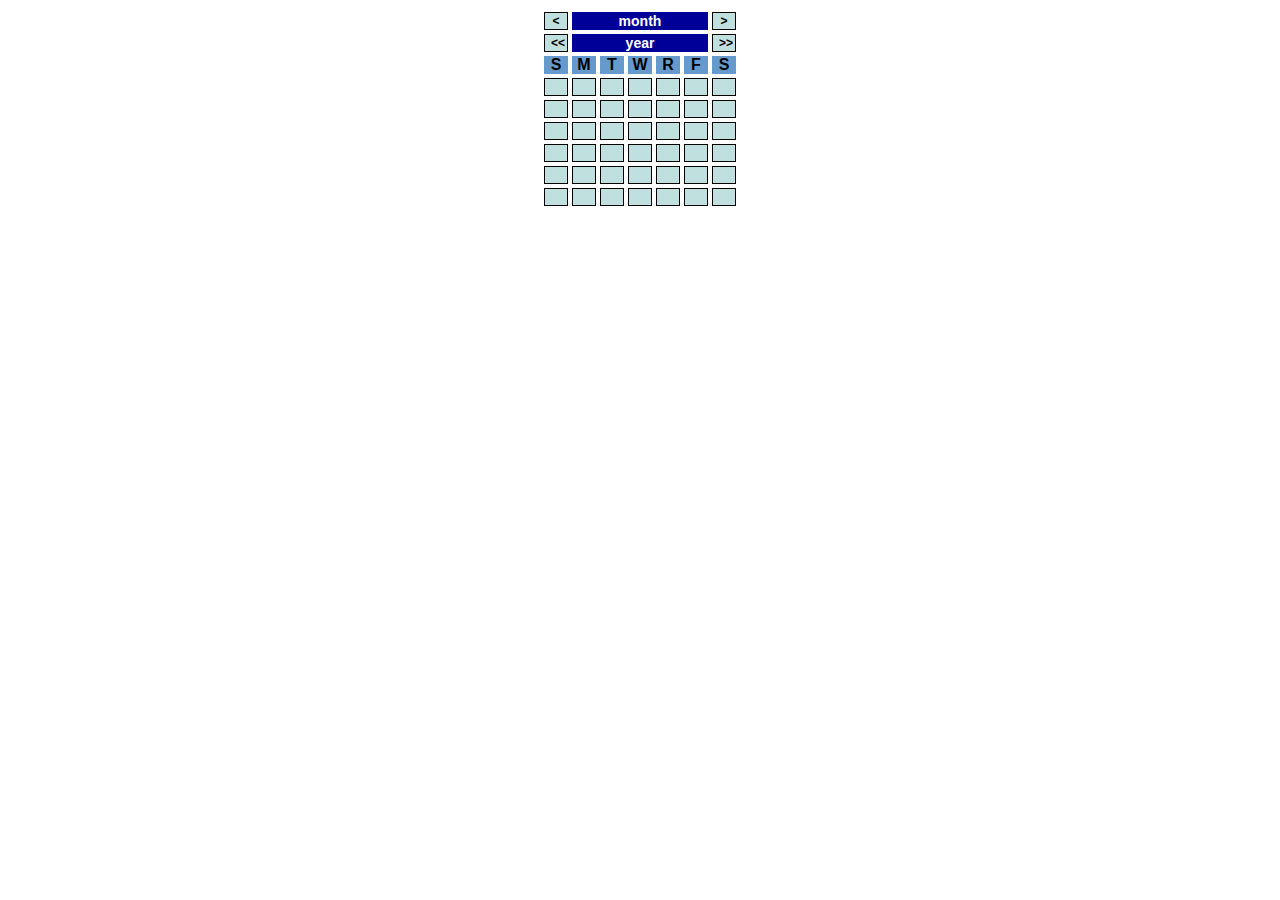
<file: medinfo/web/resource/calendarPopup.htm>
<HTML>
<HEAD>
<TITLE>Calendar</TITLE>

<!-- HOW TO USE THIS POPUP

The page which wishes to spawn this popup should have a form with a
text input field to hold the string representation of the date selection
to be bound. It should also have a link which onClick will call window.open
to spawn the popup. The call should look like...

window.open
(
    'calendarPopup.htm?dateForm=NAME_OF_FORM&dateField=NAME_OF_TEXT_FIELD',
    'calendarPopup',
    'resizable=yes,width=250,height=280'
)

where NAME_OF_FORM and NAME_OF_TEXT_FIELD are replaced by the matching names
of the form and text field to bind the date selection to


EXAMPLE:

    <FORM NAME="calendarForm">
        <INPUT TYPE=TEXT NAME="testDate" SIZE=12>
        <A HREF="Select Date" onClick="window.open('calendarPopup.htm?dateForm=calendarForm&dateField=testDate','calendarPopup','resizable=yes,width=250,height=280'); return false;"><IMG SRC="calendar.gif" ALIGN=MIDDLE STYLE="width: 25; height: 25; border: 0"></A>
    </FORM>

Once the popup is spawned, the month and year back and forth buttons allow
navigation through the timeline. Clicking on one of the actual date
cells will select that date, closing the popup, and filling in the bound
dateField with the string representation of the date.
-->

<STYLE>
/* Style for look and feel of popup, change as needed, particularly the colors */
BODY
{
   background-color: white;
    font-family:    Arial, Verdana, Helvetica, sans-serif;
}

P, TH, TD
{
    font-family:    Arial, Verdana, Helvetica, sans-serif;
}

INPUT
{
    font-family:    Arial, Verdana, Helvetica, sans-serif;
    font-size:      12px;
    color:          black;
    border:         solid black 1px;
}

INPUT.dateButton
{
    background-color:   #c0e0e0;
    font-weight:    bold;
    width:          24;
}

INPUT.selectedDateButton
{
    background-color:   #6699cc;
    font-weight:    bold;
    width:          24;
}

INPUT.label
{
    font-size:          14px;
    font-weight:        bold;
    text-align:         center;
    border:             0px;
    color:              white;
    background-color:   transparent;
}

.dateTitle
{
    background-color:   #000099;
}

.dateHeader
{
    background-color:   #6699cc;
    color:              #000000;
    font-weight:        bold;
    text-align:         center;
}

.dateCell
{
    text-align:     center;
}

</STYLE>

<!-- Helper JavaScript files for getting request parameters and Date utilities -->
<SCRIPT SRC="requestParam.js"></SCRIPT>
<SCRIPT SRC="dateHelper.js"></SCRIPT>

<SCRIPT>
// Constants specifying the date button colors
var DEFAULT_COLOR   = '#c0e0e0';
var SELECTED_COLOR  = '#6699cc';

// Resets the calendar grid in theForm so that it represents the
//  month that is selected by the baseDate
function resetGrid( baseDate, theForm )
{
    // loadDate becomes the first day of the month
    var loadDate = new Date( baseDate.getTime() );
    loadDate.setDate( 1 );

    // Which day of the week is the first day?
    var firstDayOffset  = loadDate.getDay();
    var daysPerMonth    = loadDate.daysPerMonth();

    theForm.monthLabel.value  = Date.months[ loadDate.getMonth() ];

    theForm.yearLabel.value = loadDate.getFullYear();

    for( var i=0; i < Date.WEEKS_PER_MONTH; i++ )
    {
        for( var j=0; j < Date.DAYS_PER_WEEK; j++ )
        {
            var dateIdx     = i*Date.DAYS_PER_WEEK + j;
            var dateButton  = theForm.elements['b'+dateIdx ];

            // Reset any modifications coloring
            dateButton.style.backgroundColor = DEFAULT_COLOR;
            dateButton.disabled = false;

            if ( dateIdx < firstDayOffset || dateIdx >= firstDayOffset+daysPerMonth )
            {   // Clear labels for any days outside of the current month
                dateButton.value = '';
                dateButton.disabled = true;
            }
            else
            {
               // Highlight current selected date
               if    (  loadDate.getFullYear()  == originalDate.getFullYear() &&
                     loadDate.getMonth()     == originalDate.getMonth() &&
                     loadDate.getDate()      == originalDate.getDate()
                  )
               {
                  dateButton.style.backgroundColor = SELECTED_COLOR;
                  dateButton.focus();
               }
               dateButton.value = loadDate.getDate();
               loadDate.setDate( loadDate.getDate()+1 );

               // Disable buttons that don't fit criteria
               if ( !isAcceptable( loadDate ) )
               {
                    dateButton.disabled = true;
               }
            }
        }
    }
}

/**
 * Determines whether the given date is acceptable for selection.
 * This should be overwritten on a case-by-case basis.
 * To accept all dates, just return true.
 */
function isAcceptable( testDate )
{
    // return testDate.getDay() == 2;  // Only accept Mondays
    return true;
}

// Called when one of the calendar date buttons was selected
//  Assign the string value of this date selected to the
//  text field (dateField) that was bound to this popup.
function selectDate( baseDate, dateButton, theForm )
{
    if ( dateButton.value.length > 0 )
    {
        baseDate.setDate( parseInt( dateButton.value ) );

        dateField.value = baseDate.format();

        window.close();

        return true;
    }
    else
    {
        return false;
    }
}

// Initialize
// dateField is the text input field in the calling page which spawned this
//  popup, which will contain the string representation of the date selected
var dateField = null;

// To find the dateField, calling page specifies through the URL query string
//  the name of the form the dateField is in, and the name of the field itself
// Should also specify the index if this is a list of dateFields
if ( getReqParam('dateForm') != null )
    dateField = window.opener.document.forms[ getReqParam('dateForm') ].elements[ getReqParam('dateField') ];
else
    dateField = window.opener.document.forms[0].elements[ getReqParam('dateField') ];
if ( dateField.length )
{
    dateField = dateField[ getReqParam('fieldIndex') ];
}

// Initial date from the current value of the dateField.
// Initialize to 1st day of month, otherwise get odd behavior
//  when changing months. Consider if current selected date is
//  March 31 and then user increments month, it will end up
//  with value of May 1, since there's no April 31.
var originalDate = Date.valueOf( dateField.value );
var selectedDate = Date.valueOf( dateField.value );
selectedDate.setDate( 1 );

</SCRIPT>

</HEAD>

<BODY BGCOLOR=#808080 TEXT=#000000 onLoad="resetGrid( selectedDate, document.calendarForm );">

<FORM NAME="calendarForm">

<DIV ALIGN=CENTER>

<TABLE BORDER=0 CELLSPACING=4 CELLPADDING=0>
    <TR>
        <TH><INPUT TYPE=BUTTON CLASS="dateButton" NAME="prevMonth" VALUE="&lt;" onClick="selectedDate.setMonth( selectedDate.getMonth()-1 ); resetGrid( selectedDate, this.form );"></TH>
        <TH COLSPAN=5 CLASS="dateTitle"><INPUT TYPE=TEXT CLASS="label" NAME="monthLabel" readonly VALUE="month" SIZE=10></TH>
        <TH><INPUT TYPE=BUTTON CLASS="dateButton" NAME="nextMonth" VALUE="&gt;" onClick="selectedDate.setMonth( selectedDate.getMonth()+1 ); resetGrid( selectedDate, this.form );"></TH>
    <TR CLASS="caption">
        <TH><INPUT TYPE=BUTTON CLASS="dateButton" NAME="prevYear" VALUE="&lt;&lt;" onClick="selectedDate.setMonth( selectedDate.getMonth()-Date.MONTHS_PER_YEAR ); resetGrid( selectedDate, this.form );"></TH>
        <TH COLSPAN=5 CLASS="dateTitle"><INPUT TYPE=TEXT CLASS="label" NAME="yearLabel" readonly VALUE="year"  SIZE=10></TH>
        <TH><INPUT TYPE=BUTTON CLASS="dateButton" NAME="nextYear" VALUE="&gt;&gt;" onClick="selectedDate.setMonth( selectedDate.getMonth()+Date.MONTHS_PER_YEAR ); resetGrid( selectedDate, this.form );"></TH>
    <TR CLASS="dateHeader">
        <TH>S</TH>
        <TH>M</TH>
        <TH>T</TH>
        <TH>W</TH>
        <TH>R</TH>
        <TH>F</TH>
        <TH>S</TH>

    <SCRIPT>
    for( var i=0; i < Date.WEEKS_PER_MONTH; i++ )
    {
        document.writeln('<TR CLASS="dateCell">');

        for( var j=0; j < Date.DAYS_PER_WEEK; j++ )
        {
            document.writeln('    <TD><INPUT TYPE=BUTTON CLASS="dateButton" NAME="b'+( i*Date.DAYS_PER_WEEK + j )+'" VALUE="" onClick="return selectDate( selectedDate, this, this.form );"></TD>');
        }
    }
    </SCRIPT>
</TABLE>

</DIV>

</FORM>

</BODY></HTML>
</file>
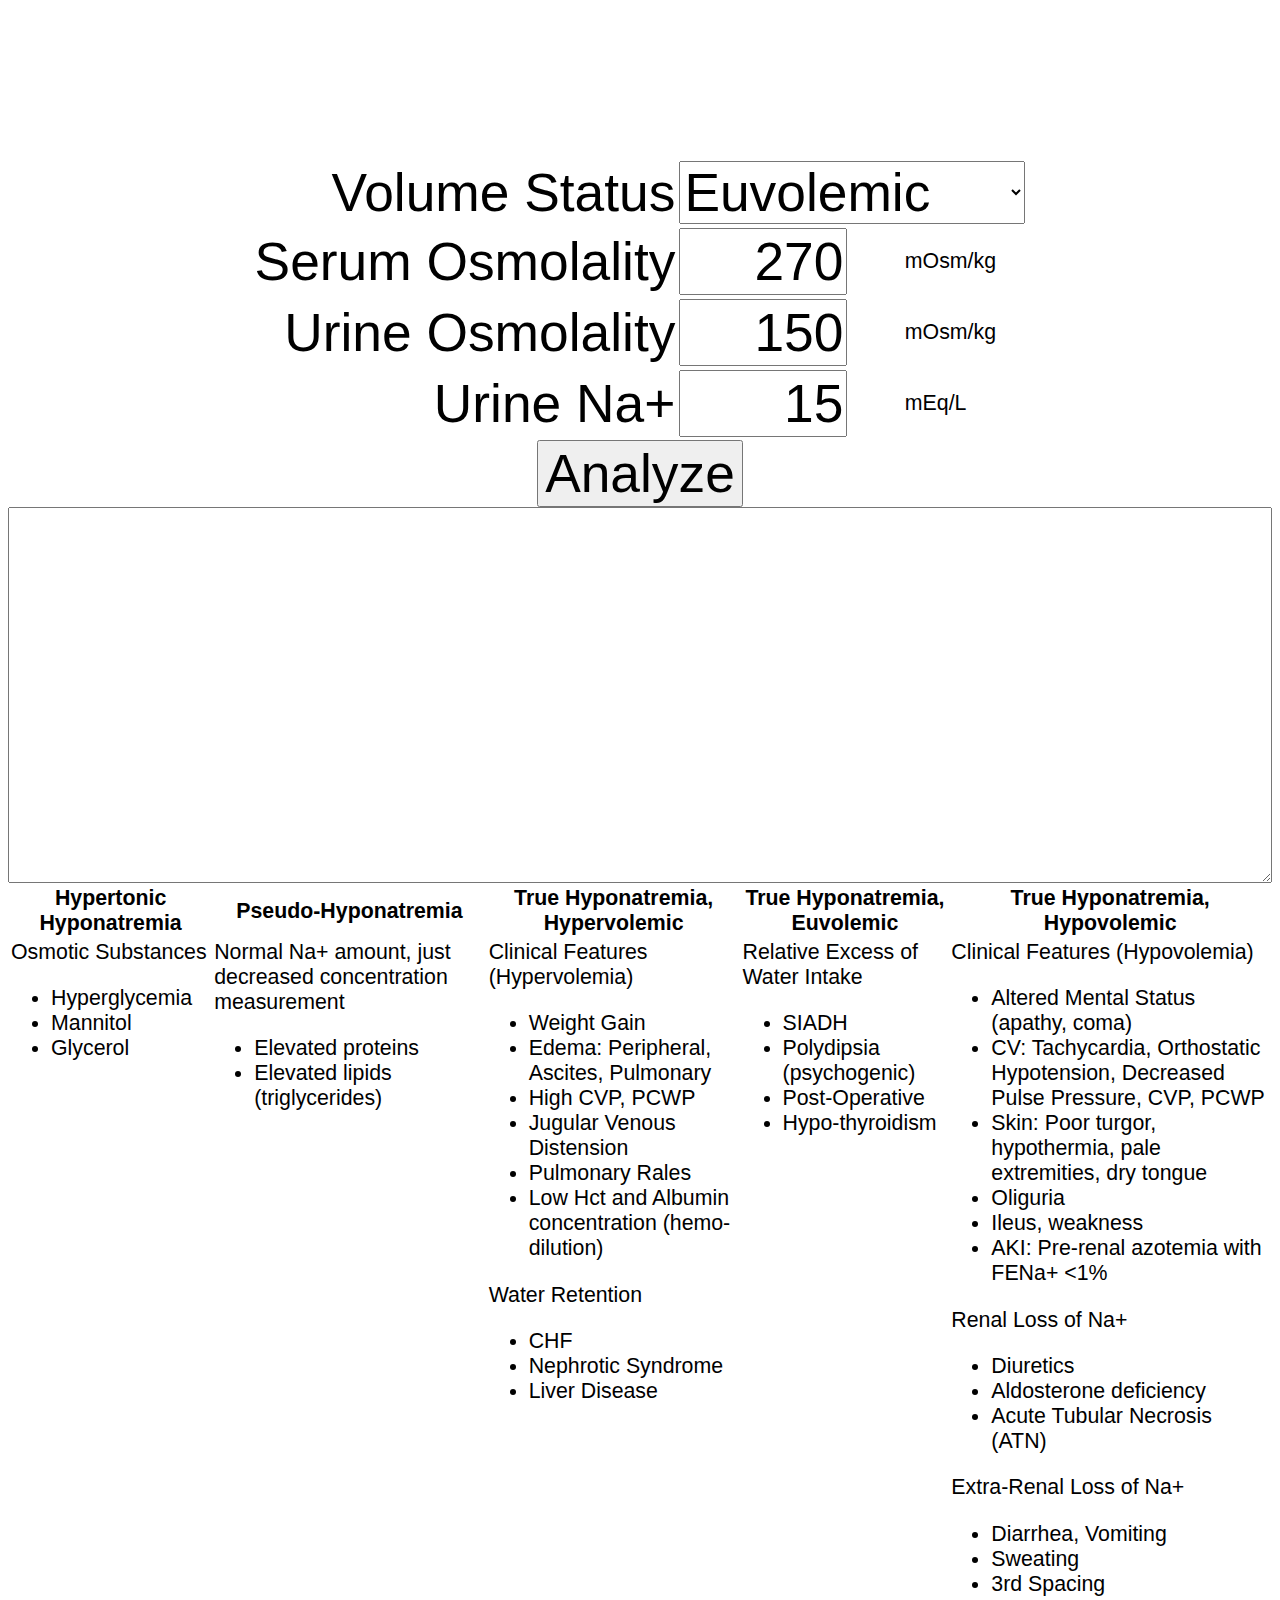
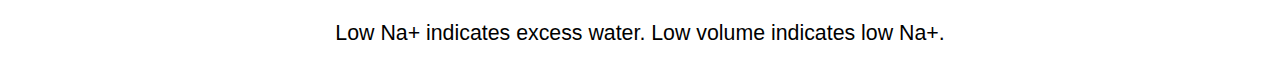
<file: medinfo/web/tools/Hyponatremia.htm>
<html>
<head>

<!--
Hyponatremia
Jonathan H. Chen
jonc101 at gmail.com
2011
-->

<script language="JavaScript">

var SERUM_OSM_LOW = 280;
var SERUM_OSM_HIGH = 295;
var URINE_OSM_LOW = 100;
var URINE_NA_LOW = 25;
var URINE_NA_HIGH = 40;

/**
 * Top level function to analyze the situation
 */
function doAnalysis(theForm)
{
    var serumOsm = parseInt(theForm.serumOsm.value);
    var urineOsm = parseInt(theForm.urineOsm.value);
    var volumeStatus = parseInt(theForm.volumeStatus.value);
    var urineNa = parseInt(theForm.urineNa.value);

    reset();    // Reset the feedback field to blank

    if ( serumOsm > SERUM_OSM_HIGH )
    {
        summaryPoint('Hypertonic Hyponatremia')
        println('Hypertonic Hyponatremia with serum osmolality > '+SERUM_OSM_HIGH+'mOsm/kg');
        println('Due to the presence of other osmotic substances', 1);
    }
    else if ( serumOsm > SERUM_OSM_LOW )
    {
        summaryPoint('Pseudo-Hyponatremia')
        println('Pseudo-Hyponatremia with normal serum osmolality ('+SERUM_OSM_LOW+'-'+SERUM_OSM_HIGH+'mOsm/kg)');
        println('Normal Na+ amount, but altered concentration measurement due to excess protein or lipids.');
    }
    else // ( serumOsm < SERUM_OSM_LOW )
    {
        summaryPoint('True Hypotonic Hyponatremia')
        println('True Hypotonic Hyponatremia with serum osmolality < '+SERUM_OSM_LOW+'mOsm/kg');

        if ( volumeStatus > 0 )
        {
            summaryPoint('Hypervolemic Hyponatremia')
            println('Hypervolemic Hyponatremia due to water retention');
            println('Treat by addressing underlying hypervolemia (e.g., CHF, ascites)');
        }
        else if ( volumeStatus == 0 )
        {
            summaryPoint('Euvolemic Hyponatremia')
            println('Euvolemic Hyponatremia due to relative excess water intake');
            println('Treat with fluid restriction (< urine output, e.g. <800mL/day)');
        }
        else // ( volumeStatus < 0 )
        {
            summaryPoint('Hypovolemic Hyponatremia')
            println('Hypovolemic Hyponatremia due to Na+ loss');
            println('Treat with volume repletion (probably normal saline)');

            if ( urineNa > URINE_NA_HIGH )
            {
                summaryPoint('Renal Na+ loss')
                println('Renal Na+ loss with urine Na+ > '+URINE_NA_HIGH+'mEq/L.  Salt-wasting or diuretics.');
            }
            else if ( urineNa > URINE_NA_LOW )
            {
                println('Normal range urine Na+ ('+URINE_NA_LOW+'-'+URINE_NA_HIGH+'mEq/L) so kidneys not stressed to retain or lose Na+.  Consider repeat measurements as replace with normal saline.');
            }
            else // ( urineNa < URINE_NA_LOW )
            {
                summaryPoint('Extra-Renal Na+ loss')
                println('Renal Na+ retention with urine Na+ < '+URINE_NA_LOW+'mEq/L.  Must be extra-renal Na+ loss.  "Appropriate" ADH to retain volume');
            }
        }

        if ( urineOsm < URINE_OSM_LOW )
        {
            summaryPoint('Dilute Urine');
            println('Dilute urine osmolality < '+URINE_OSM_LOW+'mOsm/kg indicates adequate urinary dilution, suggesting fluid intake beyond excretion capacity (polydipsia, beer potomania, renal failure)');
        }
        else // ( urineOsm > URINE_OSM_LOW )
        {
            summaryPoint('Excess ADH');
            println('Urine osmolality > '+URINE_OSM_LOW+'mOsm/kg indicates relative excess ADH, inadequate urinary dilution (low *intravascular* volume, diuretics, hormone disorder, SIADH).');
        }
    }


    // Highlight the primary summary points
    theForm.feedback.value = theForm.summary.value +'\n'+ theForm.feedback.value;

}


/**
 * Convenience function for printing out messages to the feedback element.
 *  Include indentation depth option
 */
function print( message, depth )
{
    var theForm = document.forms[0];
    var feedbackField = theForm.feedback;

    depth = parseInt(depth);
    if (depth)
    {
        for( var i=0; i < depth; i++ )
        {
            feedbackField.value += '   ';
        }
    }
    feedbackField.value += message;
}
function println( message, depth )
{
    print( message +'\n', depth );
}
function summaryPoint( message )
{
    var theForm = document.forms[0];
    theForm.summary.value += '= '+message+' ='+'\n';
}

function reset()
{
    var theForm = document.forms[0];
    theForm.feedback.value = '';
    theForm.summary.value = '';
}

</script>


<style>
BODY, TD, P, TH
{
  font-family: Arial,Verdana,Helvetica,sans-serif;
  font-size: 16pt;
}

.label
{
  font-size: 40pt;
}


PRE
{
   font-family: Lucida Console,monospace;
   font-size: 40pt;
}

input
{
    /*border: solid black 1px;*/
    font-family: Arial, Verdana, Helvetica, sans-serif;
    font-size: 40pt;
}

textarea
{
    /*border: solid black 1px;*/
    font-family: Arial, Verdana, Helvetica, sans-serif;
    font-size: 24pt;
}

select
{
    /*border: solid black 1px;*/
    font-family: Arial, Verdana, Helvetica, sans-serif;
    font-size: 40pt;
}

</style>

</head>
<body>

<br>
<br>
<br>
<br>
<br>
<br>

<form name="analysisForm" onSubmit="return false;">
    <input type=hidden name="summary" value="">

    <div align=center>
    <table>
        <tr>
            <td align=right class="label">Volume Status</td>
            <td colspan=2>
                <select name="volumeStatus" tabindex=200>
                    <option value="+1">Hypervolemic
                    <option value="0" selected>Euvolemic
                    <option value="-1">Hypovolemic
                </select>
            </td>
        </tr>
        <tr>
            <td align=right class="label">Serum Osmolality</td>
            <td><input type=text name="serumOsm" value="270" tabindex=100 size=3 style="text-align: right;"></td>
            <td>mOsm/kg</td>
        </tr>
        <tr>
            <td align=right class="label">Urine Osmolality</td>
            <td><input type=text name="urineOsm" value="150" tabindex=100 size=3 style="text-align: right;"></td>
            <td>mOsm/kg</td>
        </tr>
        <tr>
            <td align=right class="label">Urine Na+</td>
            <td><input type=text name="urineNa" value="15" tabindex=100 size=3 style="text-align: right;"></td>
            <td>mEq/L</td>

        </tr>
    </table>

    <input type=submit value="Analyze" onClick="doAnalysis(this.form);" tabindex=500>

    <textarea name="feedback" rows=10 style="width: 100%;"></textarea>

    <table>
        <tr>
            <th>Hypertonic Hyponatremia</th>
            <th>Pseudo-Hyponatremia</th>
            <th>True Hyponatremia, Hypervolemic</th>
            <th>True Hyponatremia, Euvolemic</th>
            <th>True Hyponatremia, Hypovolemic</th>
        </tr>
        <tr valign=top>
            <td>
                Osmotic Substances
                <ul>
                    <li>Hyperglycemia
                    <li>Mannitol
                    <li>Glycerol
                </ul>
            </td>
            <td>
                Normal Na+ amount, just decreased concentration measurement
                <ul>
                    <li>Elevated proteins
                    <li>Elevated lipids (triglycerides)
                </ul>
            </td>
            <td>
                Clinical Features (Hypervolemia)
                <ul>
                    <li>Weight Gain
                    <li>Edema: Peripheral, Ascites, Pulmonary
                    <li>High CVP, PCWP
                    <li>Jugular Venous Distension
                    <li>Pulmonary Rales
                    <li>Low Hct and Albumin concentration (hemo-dilution)
                </ul>
                Water Retention
                <ul>
                    <li>CHF
                    <li>Nephrotic Syndrome
                    <li>Liver Disease
                </ul>
            </td>
            <td>
                Relative Excess of Water Intake
                <ul>
                    <li>SIADH
                    <li>Polydipsia (psychogenic)
                    <li>Post-Operative
                    <li>Hypo-thyroidism
                </ul>
            </td>
            <td>
                Clinical Features (Hypovolemia)
                <ul>
                    <li>Altered Mental Status (apathy, coma)
                    <li>CV: Tachycardia, Orthostatic Hypotension, Decreased Pulse Pressure, CVP, PCWP
                    <li>Skin: Poor turgor, hypothermia, pale extremities, dry tongue
                    <li>Oliguria
                    <li>Ileus, weakness
                    <li>AKI: Pre-renal azotemia with FENa+ <1%
                </ul>
                Renal Loss of Na+
                <ul>
                    <li>Diuretics
                    <li>Aldosterone deficiency
                    <li>Acute Tubular Necrosis (ATN)
                </ul>
                Extra-Renal Loss of Na+
                <ul>
                    <li>Diarrhea, Vomiting
                    <li>Sweating
                    <li>3rd Spacing
                </ul>
            </td>
        </tr>
    </table>

    Low Na+ indicates excess water.  Low volume indicates low Na+.

    </div>
</form>
</body>
</html>
</file>
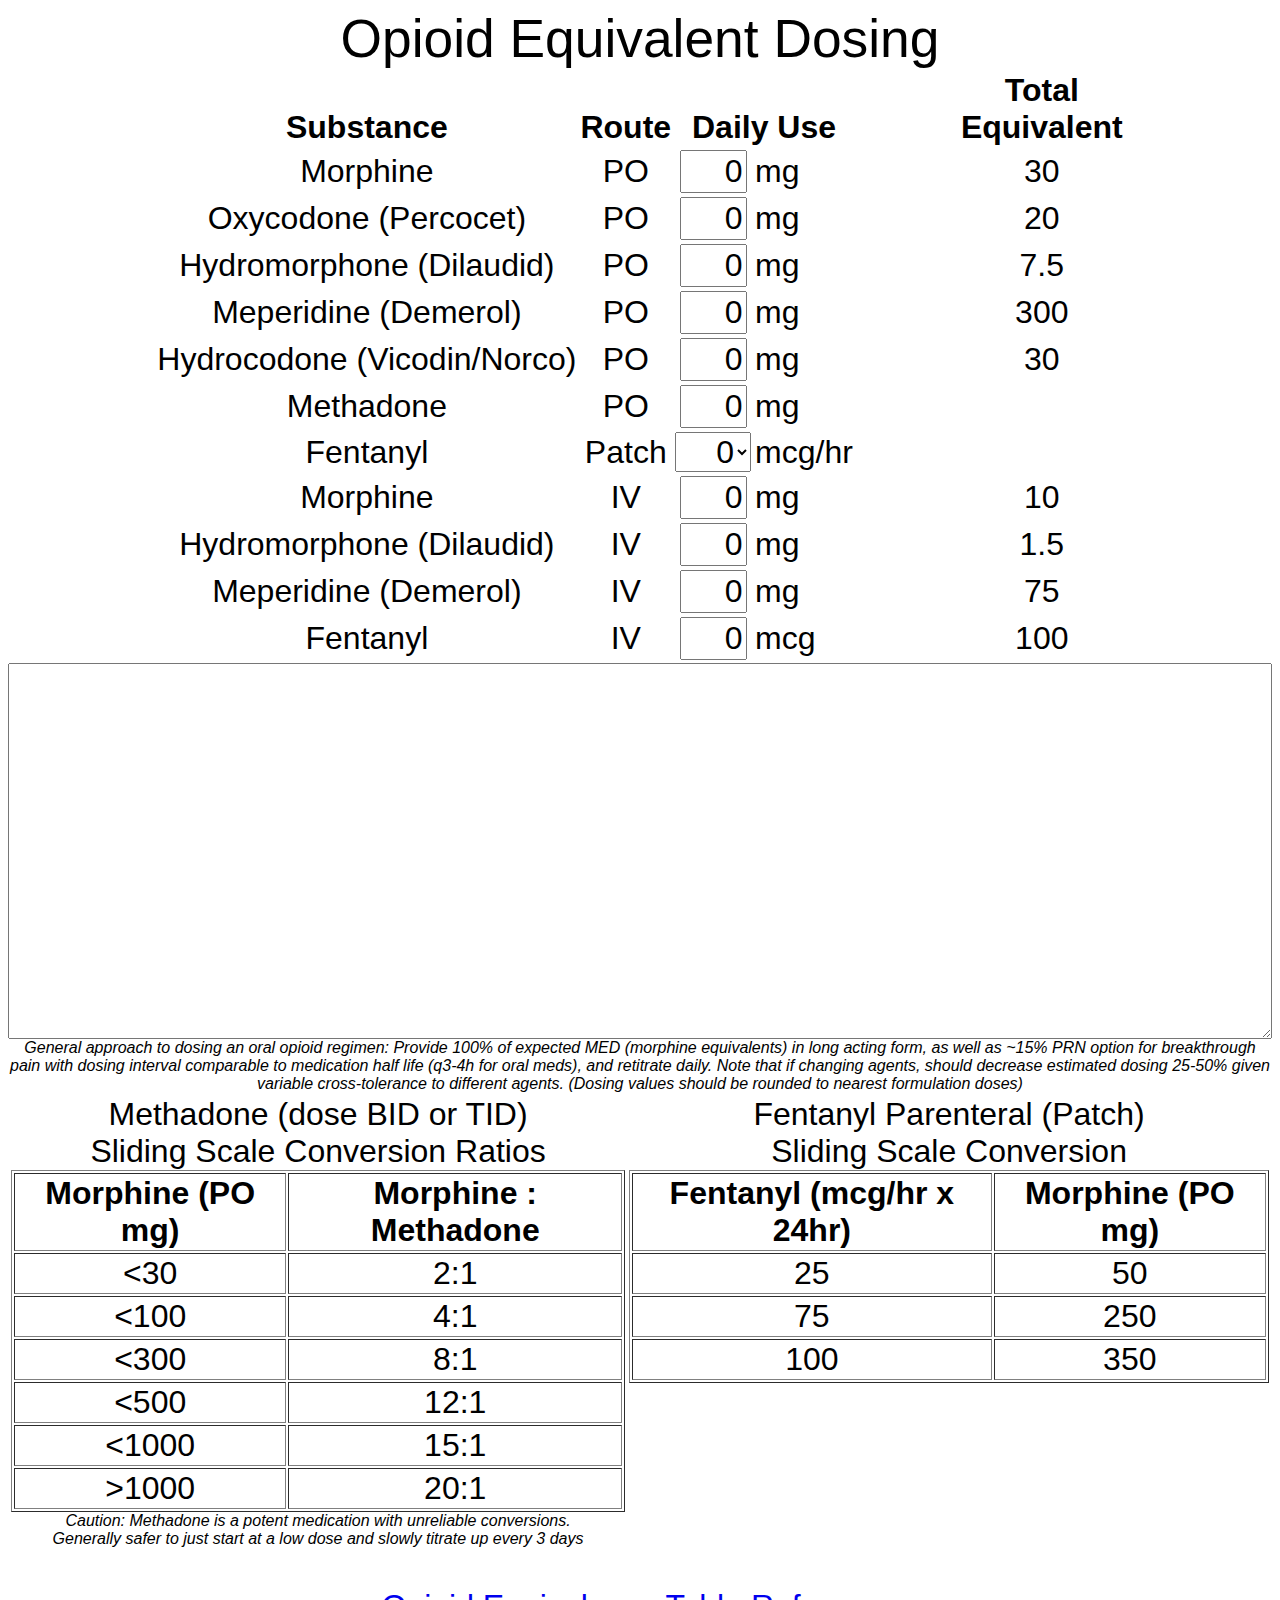
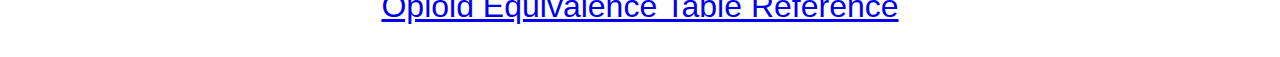
<file: medinfo/web/tools/OpioidEquivalentDosing.htm>
<!DOCTYPE HTML PUBLIC "-//W3C//DTD HTML 4.0 Transitional//EN">
<!-- saved from url=(0069)http://www.stanford.edu/~jonc101/tools/OpioidEquivalentDosing.htm.htm -->
<HTML><HEAD><META content="IE=5.0000" http-equiv="X-UA-Compatible">

<META http-equiv="Content-Type" content="text/html; charset=windows-1252"><!--
Opioid Equivalent Dosing
Jonathan H. Chen
jonc101 at gmail.com
2011
-->
<SCRIPT language="JavaScript">
/**
 * Initialize equivalence tables
 */
var AGENT_NAMES = new Array('morphine','hydromorphone','meperidine','hydrocodone','oxycodone','fentanyl');

// PO morphine reference value to base equivalencies against
var MORPHINE_REFERENCE = 30.0;

var PO_EQUIVALENCE = new Array();
PO_EQUIVALENCE['morphine'] = 30;
PO_EQUIVALENCE['hydromorphone'] = 7.5;
PO_EQUIVALENCE['meperidine'] = 300;
PO_EQUIVALENCE['hydrocodone'] = 30;
PO_EQUIVALENCE['oxycodone'] = 20;

var IV_EQUIVALENCE = new Array();
IV_EQUIVALENCE['morphine'] = 10;
IV_EQUIVALENCE['hydromorphone'] = 1.5;
IV_EQUIVALENCE['meperidine'] = 75;
IV_EQUIVALENCE['fentanyl'] = 100; // ???

// Special sliding scales for fentanyl patch and methadone
var FENTANYL_PATCH_EQUIVALENCE = new Array();
FENTANYL_PATCH_EQUIVALENCE[0] = 0;
FENTANYL_PATCH_EQUIVALENCE[25] = 50;
FENTANYL_PATCH_EQUIVALENCE[50] = 150;
FENTANYL_PATCH_EQUIVALENCE[75] = 250;
FENTANYL_PATCH_EQUIVALENCE[100] = 350;

var MORPHINE_DOSE_TIER = new Array(       30, 100, 500, 1000, 9999999);
var MORPHINE_METHADONE_RATIO = new Array(  2,   4,   8,   15,      20);

var MS_CONTIN_FORMS = new Array(15,30,60,100,200);
var MORPHINE_FORMS = new Array(15,20,30,50,60,80,100,200);

var OXYCONTIN_FORMS = new Array(10,15,20,30,40,60,80);
var OXYCODONE_FORMS = new Array(5,10,15,20,30);

/**
 * Form initialization of calculated values on loading
 */
function initialize(theForm)
{
   var referenceField = theForm.elements['morphine-PO-dose'];
   referenceField.value = MORPHINE_REFERENCE;
   updateValues(theForm);  // Calculate equivalent total doses to reference
   reset();  // Clear out feedback field from reference calculation
   referenceField.value = 0;  // Reset to blank options
}

/**
 * Top level function to analyze the situation and update total dosing equivalents
 */
function updateValues(theForm)
{
    reset();    // Reset the feedback field to blank

    // Add up total morphine equivalent dosing (MED) as go
    var totalMED = 0;
    for( var i=0; i < AGENT_NAMES.length; i++ )
    {
        var agent = AGENT_NAMES[i];

        // Check for PO options
        if ( PO_EQUIVALENCE[agent] )
        {   // Parse out the dose and amount used for the agent
            var dose = parseFloat(theForm.elements[agent+'-PO-dose'].value);
            var morphineRatio = MORPHINE_REFERENCE / PO_EQUIVALENCE[agent];
            var med = dose * morphineRatio;

            if ( med > 0 )
            {
                println( Math.round(med)+' MED ('+dose+' '+agent+' PO x ('+MORPHINE_REFERENCE+' morphine PO / '+PO_EQUIVALENCE[agent]+' '+agent+' PO) ) ');
            }
            totalMED = totalMED + med;
        }

        // Check for IV options
        if ( IV_EQUIVALENCE[agent] )
        {   // Parse out the dose and amount used for the agent
            var dose = parseFloat(theForm.elements[agent+'-IV-dose'].value);
            var morphineRatio = MORPHINE_REFERENCE / IV_EQUIVALENCE[agent];
            var med = dose * morphineRatio;

            if ( med > 0 )
            {
                println( Math.round(med)+' MED ('+dose+' '+agent+' IV x ('+MORPHINE_REFERENCE+' morphine PO / '+IV_EQUIVALENCE[agent]+' '+agent+' IV) ) ');
            }
            totalMED = totalMED + med;
        }
    }

    // Sliding scale handling for fentanyl patch
    var patchField = theForm.elements['fentanyl-Patch-dose'];
    var patchDose = parseInt(patchField.options[patchField.selectedIndex].text);
    var med = FENTANYL_PATCH_EQUIVALENCE[patchDose];
    if ( med > 0 )
    {
        println( Math.round(med)+' MED (fentanyl patch '+patchDose+'mcg/hr) ');
    }
    totalMED = totalMED + med;

    // Sliding scale ratios for methadone
    var agent = 'methadone';
    var dose = parseFloat(theForm.elements[agent+'-PO-dose'].value);
    var med = methadoneEquivalance( dose );

    totalMED = totalMED + med;

    summaryPoint('Total Morphine Equivalent Dose (MED): '+ Math.round(totalMED)+'mg PO / day');

    // Highlight the primary summary points
    theForm.feedback.value = theForm.summary.value + theForm.feedback.value;

    // Update all of the applicable total value fields
    for( var i=0; i < AGENT_NAMES.length; i++ )
    {
        var agent = AGENT_NAMES[i];

        // Check for PO options
        if ( PO_EQUIVALENCE[agent] )
        {
            var totalField = theForm.elements[agent+'-PO-total'];
            var morphineRatio = MORPHINE_REFERENCE / PO_EQUIVALENCE[agent];
            totalField.value = Math.round( 10 * totalMED / morphineRatio ) / 10;
        }
        // Check for IV options
        if ( IV_EQUIVALENCE[agent] )
        {
            var totalField = theForm.elements[agent+'-IV-total'];
            var morphineRatio = MORPHINE_REFERENCE / IV_EQUIVALENCE[agent];
            totalField.value = Math.round( 10 * totalMED / morphineRatio ) / 10;
        }
    }

    printSampleRegimen( theForm, totalMED );
}

/**
 * Special handling for methadone sliding scale ratio conversion to morphine
 */
function methadoneEquivalance( methadoneTotalDose )
{   // Iterate through the tiers of dosing to see where this total dose lies
    for( var i=0; i < MORPHINE_DOSE_TIER.length; i++ )
    {
        var morphineTier = MORPHINE_DOSE_TIER[i];
        var morphMethRatio = MORPHINE_METHADONE_RATIO[i];
        var methadoneTier = morphineTier / morphMethRatio;

        if ( methadoneTotalDose < methadoneTier )
        {   // Found the tier, return the converted result
            var med = methadoneTotalDose * morphMethRatio;
            if ( med > 0 )
            {
                println( Math.round(med)+' MED (methadone '+methadoneTotalDose+' x '+morphMethRatio+':1 morphine:methadone tier) ');
            }
            return med;
        }
    }
    alert('ERROR: Unable to find methadone tier');
}

/**
 * Calculate and display sample oral regimens to meet given total MED values
 */
function printSampleRegimen( theForm, totalMED )
{
    println('');
    println('= Example Regimens =');
    println('MS Contin '+ Math.round(totalMED/2) +'mg PO bid (i.e., '+Math.round(totalMED) +'mg PO MS Contin daily, divided in 2-3 doses)');
    println('Morphine IR '+Math.round(totalMED/6) +'mg PO q4h PRN breakthrough pain')

    oxyMED = totalMED * PO_EQUIVALENCE['oxycodone'] / MORPHINE_REFERENCE;
    println('');
    println('OxyContin '+ Math.round(oxyMED/2) +'mg PO bid (i.e., '+Math.round(oxyMED) +'mg PO OxyContin daily, divided in 2-3 doses)');
    println('Oxycodone IR '+Math.round(oxyMED/6) +'mg PO q4h PRN breakthrough pain')
}

/**
 * Convenience function for printing out messages to the feedback element.
 *  Include indentation depth option
 */
function print( message, depth )
{
    var theForm = document.forms[0];
    var feedbackField = theForm.feedback;

    depth = parseInt(depth);
    if (depth)
    {
        for( var i=0; i < depth; i++ )
        {
            feedbackField.value += '   ';
        }
    }
    feedbackField.value += message;
}
function println( message, depth )
{
    print( message +'\n', depth );
}
function summaryPoint( message )
{
    var theForm = document.forms[0];
    theForm.summary.value += '= '+message+' ='+'\n';
}

function reset()
{
    var theForm = document.forms[0];
    theForm.feedback.value = '';
    theForm.summary.value = '';
}

</SCRIPT>

<STYLE>
BODY, TD, P, TH
{
  font-family: Arial,Verdana,Helvetica,sans-serif;
  font-size: 24pt;
}

.label
{
  font-size: 40pt;
}

.footnote
{
  font-size: 12pt;
}


PRE
{
   font-family: Lucida Console,monospace;
   font-size: 40pt;
}

input
{
    /*border: solid black 1px;*/
    font-family: Arial, Verdana, Helvetica, sans-serif;
    font-size: 24pt;
    text-align: right;
}

.totalField
{
    border: solid black 0px;
    text-align: center;
}

textarea
{
    /*border: solid black 1px;*/
    font-family: Arial, Verdana, Helvetica, sans-serif;
    font-size: 24pt;
}

select
{
    /*border: solid black 1px;*/
    font-family: Arial, Verdana, Helvetica, sans-serif;
    font-size: 24pt;
    text-align: right;
}

</STYLE>

<META name="GENERATOR" content="MSHTML 10.00.9200.16635"></HEAD>
<BODY onload="initialize(document.forms[0]);">
<DIV align="center" class="label">Opioid Equivalent Dosing</DIV>
<FORM name="analysisForm" onsubmit="return false;"><INPUT name="summary" type="hidden">

<DIV align="center">
<TABLE border="0">
  <TBODY>
  <TR valign="bottom">
    <TH>Substance</TH>
    <TH>Route</TH>
    <TH colspan="2">Daily Use</TH>
    <TH width="100" rowspan="100"></TH>
    <TH>Total<BR>Equivalent</TH></TR>
  <TR valign="middle">
    <TD align="center">Morphine</TD>
    <TD align="center">PO</TD>
    <TD align="center"><INPUT name="morphine-PO-dose" tabindex="100" onchange="updateValues(this.form);"
      type="text" size="1" value="0"></TD>
    <TD>mg</TD>
    <TD align="center"><INPUT name="morphine-PO-total" tabindex="200" class="totalField"
      type="text" size="1" readonly="" value="-"></TD></TR>
  <TR valign="middle">
    <TD align="center">Oxycodone (Percocet)</TD>
    <TD align="center">PO</TD>
    <TD align="center"><INPUT name="oxycodone-PO-dose" tabindex="100"
      onchange="updateValues(this.form);" type="text" size="1" value="0"></TD>
    <TD>mg</TD>
    <TD align="center"><INPUT name="oxycodone-PO-total" tabindex="200" class="totalField"
      type="text" size="1" readonly="" value="-"></TD></TR>
  <TR valign="middle">
    <TD align="center">Hydromorphone (Dilaudid)</TD>
    <TD align="center">PO</TD>
    <TD align="center"><INPUT name="hydromorphone-PO-dose" tabindex="100"
      onchange="updateValues(this.form);" type="text" size="1" value="0"></TD>
    <TD>mg</TD>
    <TD align="center"><INPUT name="hydromorphone-PO-total" tabindex="200"
      class="totalField" type="text" size="1" readonly="" value="-"></TD></TR>
  <TR valign="middle">
    <TD align="center">Meperidine (Demerol)</TD>
    <TD align="center">PO</TD>
    <TD align="center"><INPUT name="meperidine-PO-dose" tabindex="100"
      onchange="updateValues(this.form);" type="text" size="1" value="0"></TD>
    <TD>mg</TD>
    <TD align="center"><INPUT name="meperidine-PO-total" tabindex="200" class="totalField"
      type="text" size="1" readonly="" value="-"></TD></TR>
  <TR valign="middle">
    <TD align="center">Hydrocodone (Vicodin/Norco)</TD>
    <TD align="center">PO</TD>
    <TD align="center"><INPUT name="hydrocodone-PO-dose" tabindex="100"
      onchange="updateValues(this.form);" type="text" size="1" value="0"></TD>
    <TD>mg</TD>
    <TD align="center"><INPUT name="hydrocodone-PO-total" tabindex="200"
      class="totalField" type="text" size="1" readonly="" value="-"></TD></TR>
  <TR valign="middle">
    <TD align="center">Methadone</TD>
    <TD align="center">PO</TD>
    <TD align="center"><INPUT name="methadone-PO-dose" tabindex="100"
      onchange="updateValues(this.form);" type="text" size="1" value="0"></TD>
    <TD>mg</TD>
    <TD align="center"></TD></TR>
  <TR valign="middle">
    <TD align="center">Fentanyl</TD>
    <TD align="center">Patch</TD>
    <TD align="center"><SELECT name="fentanyl-Patch-dose" tabindex="100"
      onchange="updateValues(this.form);"><OPTION>0</OPTION>
          <OPTION>25</OPTION>                     <OPTION>50</OPTION>
                 <OPTION>75</OPTION>                     <OPTION>100</OPTION>
                     </SELECT>
    <TD>mcg/hr</TD>
    <TD align="center"></TD></TR>
  <TR valign="middle">
    <TD align="center">Morphine</TD>
    <TD align="center">IV</TD>
    <TD align="center"><INPUT name="morphine-IV-dose" tabindex="100" onchange="updateValues(this.form);"
      type="text" size="1" value="0"></TD>
    <TD>mg</TD>
    <TD align="center"><INPUT name="morphine-IV-total" tabindex="200" class="totalField"
      type="text" size="1" readonly="" value="-"></TD></TR>
  <TR valign="middle">
    <TD align="center">Hydromorphone (Dilaudid)</TD>
    <TD align="center">IV</TD>
    <TD align="center"><INPUT name="hydromorphone-IV-dose" tabindex="100"
      onchange="updateValues(this.form);" type="text" size="1" value="0"></TD>
    <TD>mg</TD>
    <TD align="center"><INPUT name="hydromorphone-IV-total" tabindex="200"
      class="totalField" type="text" size="1" readonly="" value="-"></TD></TR>
  <TR valign="middle">
    <TD align="center">Meperidine (Demerol)</TD>
    <TD align="center">IV</TD>
    <TD align="center"><INPUT name="meperidine-IV-dose" tabindex="100"
      onchange="updateValues(this.form);" type="text" size="1" value="0"></TD>
    <TD>mg</TD>
    <TD align="center"><INPUT name="meperidine-IV-total" tabindex="200" class="totalField"
      type="text" size="1" readonly="" value="-"></TD></TR>
  <TR valign="middle">
    <TD align="center">Fentanyl</TD>
    <TD align="center">IV</TD>
    <TD align="center"><INPUT name="fentanyl-IV-dose" tabindex="100" onchange="updateValues(this.form);"
      type="text" size="1" value="0"></TD>
    <TD>mcg</TD>
    <TD align="center"><INPUT name="fentanyl-IV-total" tabindex="200" class="totalField"
      type="text" size="1" readonly=""
value="-"></TD></TR></TBODY></TABLE><TEXTAREA name="feedback" style="width: 100%;" rows="10" wrap="off"></TEXTAREA>
    <I class="footnote">General approach to dosing an oral opioid regimen:
Provide 100% of expected MED (morphine equivalents) in long acting form, as well
as ~15% PRN option for breakthrough pain with dosing interval comparable to
medication half life (q3-4h for oral meds), and retitrate daily.  Note that if
changing agents, should decrease estimated dosing 25-50% given variable
cross-tolerance to different agents.   (Dosing values should be rounded to
nearest formulation doses)</I>
<TABLE>
  <TBODY>
  <TR valign="top">
    <TD align="center">                Methadone (dose BID or TID)
          <BR>                Sliding Scale Conversion Ratios
      <TABLE border="1">
        <TBODY>
        <TR>
          <TH>Morphine (PO mg)</TH>
          <TH>Morphine : Methadone</TH></TR>
        <TR>
          <TD align="center">&lt;30</TD>
          <TD align="center">2:1</TD></TR>
        <TR>
          <TD align="center">&lt;100</TD>
          <TD align="center">4:1</TD></TR>
        <TR>
          <TD align="center">&lt;300</TD>
          <TD align="center">8:1</TD></TR>
        <TR>
          <TD align="center">&lt;500</TD>
          <TD align="center">12:1</TD></TR>
        <TR>
          <TD align="center">&lt;1000</TD>
          <TD align="center">15:1</TD></TR>
        <TR>
          <TD align="center">&gt;1000</TD>
          <TD align="center">20:1</TD></TR></TBODY></TABLE><I
      class="footnote">Caution: Methadone is a potent medication with unreliable
      conversions.  <BR>                    Generally safer to just start at a
      low dose and slowly titrate up every 3 days</I>             </TD>
    <TD align="center">                Fentanyl Parenteral (Patch)
          <BR>                Sliding Scale Conversion
      <TABLE border="1">
        <TBODY>
        <TR>
          <TH>Fentanyl (mcg/hr x 24hr)</TH>
          <TH>Morphine (PO mg)</TH></TR>
        <TR>
          <TD align="center">25</TD>
          <TD align="center">50</TD></TR>
        <TR>
          <TD align="center">75</TD>
          <TD align="center">250</TD></TR>
        <TR>
          <TD align="center">100</TD>
          <TD align="center">350</TD></TR></TBODY></TABLE></TD></TR></TBODY></TABLE><BR><A
href="http://endoflife.stanford.edu/M11_pain_control/equivalency_table.html">Opioid
Equivalence Table Reference</A>     <BR></DIV></FORM></BODY></HTML>
</file>
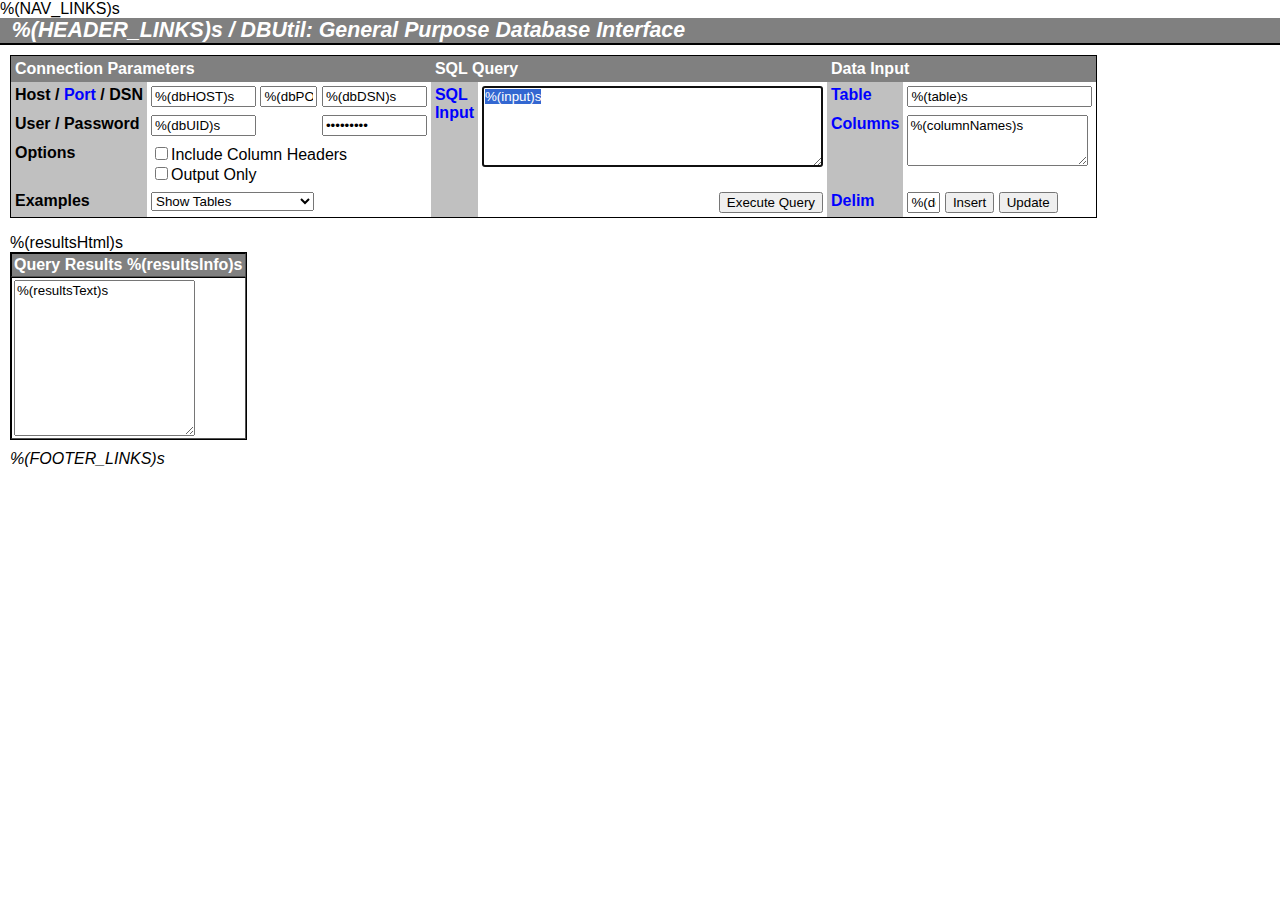
<file: medinfo/web/cgibin/admin/DBUtilWeb.htm>
<html>
<head>
<title>DBUtil: General Purpose Database Communication</title>
<link rel="stylesheet" type="text/css" href="../../resource/stylesBasic.css">
<link rel="stylesheet" type="text/css" href="../../resource/stylesGrey.css">
</head>
<body onLoad="document.forms[0].input.focus(); document.forms[0].input.select();" topmargin=0 leftmargin=0>

<TABLE BORDER=0 CELLPADDING=0 CELLSPACING=0 width="100%%" class="headingTable">
   <TR>
      <TD class="heading" colspan=100 nowrap>
         &nbsp;
         %(HEADER_LINKS)s /
         <a class="breadcrumb" href="%(WEB_CLASS)s.py">DBUtil</a>:
         General Purpose Database Interface
      </td>
   </tr>
   <tr>
      <td height=1 class="line" colspan=100></td>
   </tr>
   <tr class="navLinks" align=center>
        %(NAV_LINKS)s
   </tr>
   <tr>
      <td height=1 class="line" colspan=100></td>
   </tr>
</table>

<table border=0 cellpadding=0 cellspacing=10 width="100%%">
<tr>
<td>

<table cellspacing=0 cellpadding=0 border=0>
<tr valign=top>
<td>

    <form name="%(WEB_CLASS)s" action="%(WEB_CLASS)s.py" method=post>
    <table class="dataTable" cellspacing=0 cellpadding=4>
        <tr valign=top>
            <td colspan=2 class="subheading">
                Connection Parameters
            </td>
            <td colspan=2 class="subheading">
                SQL Query
            </td>
            <td colspan=2 class="subheading">
                Data Input
            </td>
        </tr>
        <tr valign=top>
            <td class="labelCell">Host / <a href="javascript:alert('PostgreSQL default is 5432')">Port</a> / DSN</td>
            <td>
                <input tabindex=100 type="text" name="dbHOST" size=10 value=%(dbHOST)s>
                <input tabindex=100 type="text" name="dbPORT" size=4 value=%(dbPORT)s>
                <input tabindex=100 type="text" name="dbDSN" size=10 value=%(dbDSN)s>
            </td>
            <td class="labelCell" rowspan=3><a href="javascript:alert('SQL Query to execute, or whitespace-delimted data to insert or update under a table.');">SQL<br>Input</a></td>
            <td rowspan=3>
                <textarea tabindex=200 rows=5 cols=40 name="input" wrap=off>%(input)s</textarea>
            </td>
            <td class="labelCell"><a href="javascript:alert('Name of the table to insert or update input data under.');">Table</a></td>
            <td>
                <input tabindex=300 type="text" name="table" style="width:100%%;" value=%(table)s>
            </td>
        </tr>
        <tr valign=top>
            <td class="labelCell">User / Password</td>
            <td>
                <input tabindex=100 type="text" name="dbUID" size=10 value=%(dbUID)s>
                <input type="text" size=4 disabled style="visibility: hidden;">
                <input tabindex=100 type="password" name="dbPWD" size=10 value=%(dbPWD)s>
            </td>
            <td class="labelCell" rowspan=2><a href="javascript:alert('Ordered names of columns to insert or update data under.  Leave blank to use first row of data as the column names.');">Columns</a></td>
            <td rowspan=2>
                <textarea tabindex=300 rows=3 cols=20 name="columnNames" wrap=off>%(columnNames)s</textarea>
            </td>
        </tr>
        <tr valign=top>
            <td class="labelCell">Options</td>
            <td>
                <input tabindex=100 type="checkbox" name="incCols" value="checked" %(incCols)s>Include Column Headers
                <br>
                <input tabindex=100 type="checkbox" name="outputOnly" value="checked" %(outputOnly)s>Output Only
            </td>
        </tr>
        <tr valign=top>
            <td class="labelCell">Examples</td>
            <td>
                <select tabindex=100 onChange="this.form.input.value = this.value">
<option value="select *
from pg_tables
where schemaname = 'public'
order by tablename">Show Tables

<option value="select *
from pg_stat_activity">Show Processes

<option value="select pg_cancel_backend( XXX )">Kill Process

<option value="select *
from pg_class
where relnamespace = 2200
order by relname">Show Objects

<option value="explain
select abbrev, a.name, count(a.*)
from
   source as s,
   source2chemicalmix as s2c,
   annotation as a
where
   s.source_id = s2c.source_id and
   s2c.source2chemicalmix_id = a.source2chemicalmix_id
group by abbrev, a.name
order by count(a.*) desc">Explain Query

<option value="CREATE USER chenjh
    PASSWORD 'XXXX'">Create User

<option value="ALTER USER chenjh
    PASSWORD 'XXXX'">Change User Password

<option value="CREATE GROUP cdbview">Create User Group

<option value="ALTER GROUP cdbview
    ADD USER cdbweb">Assign User Group

<option value="GRANT ALL ON tablename
    TO GROUP &quot;groupname&quot;;
GRANT SELECT ON tablename
    TO public; ">Grant Privileges

<option value="select relname, relacl
   from pg_class
   where relnamespace = 2200
   and reltype &gt; 0">Grantable Objects

                </select>
            </td>
            <td class="labelCell">&nbsp;</td>
            <td align=right>
                <input tabindex=200 type="submit" name="%(WEB_CLASS)s" value="Execute Query">
            </td>
            <td class="labelCell"><a href="javascript:alert('Delimiter character to separate items in data.  Leave blank to default to any whitespace, unless items enclosed in double quotes (&quot;).  Enter \\t to specify the tab character.');">Delim</a></td>
            <td>
                <input tabindex=300 type="text" name="delim" value="%(delim)s" size=1>
                <input tabindex=300 type="submit" name="insert" value="Insert">
                <input tabindex=300 type="submit" name="update" value="Update">
            </td>
        </tr>
    </table>
    </form>

</td>
</tr>
</table>

<table class="dataTable" cellspacing=0 cellpadding=2 border=1>
    <tr valign=top>
        <td colspan=100 class="subheading">
            Query Results %(resultsInfo)s
        </td>
    </tr>

    %(resultsHtml)s

    <tr valign=top>
        <td colspan=100>
            <textarea tabindex=500 rows=10 style="width:100%%;" name="resultsText" wrap=off>%(resultsText)s</textarea>
        </td>
    </tr>
</table>

</td>
</tr>
<tr>
    <td><address>%(FOOTER_LINKS)s</address></td>
</tr>
</table>

</body>
</html>
</file>
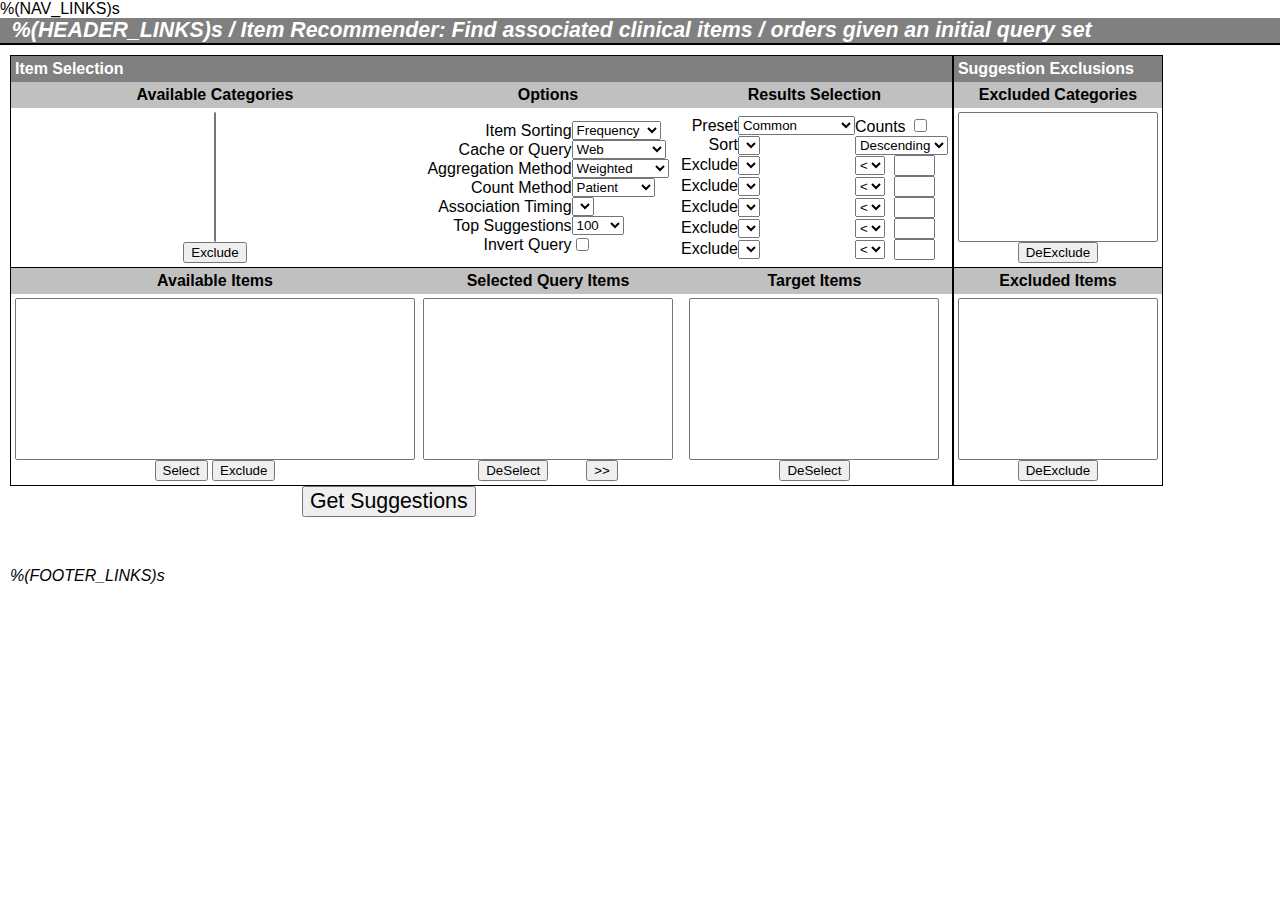
<file: medinfo/web/cgibin/cpoe/ItemRecommenderWeb.htm>
<html>
<head>
<title>Item Recommender: Find associated items given an initial set</title>
<link rel="stylesheet" type="text/css" href="../../resource/stylesBasic.css">
<link rel="stylesheet" type="text/css" href="../../resource/stylesGrey.css">

<script src="../../resource/toolkit.js"></script>

<script language="JavaScript">
/**
 * Controls to activate hourglass indicator for dynamically loading data
 */
var timer = new Date();
function startHourGlass()
{
    window.timer = new Date();  // Start timer
    document.all.hourglassSpace.innerHTML = "...";
}
function stopHourGlass( timerResult )
{
    var lastTimer = window.timer;
    window.timer = new Date();  // Start timer
    var timeDiff = (window.timer - lastTimer) / 1000.0; // Convert milliseconds to seconds
    document.all.hourglassSpace.innerHTML = "("+timeDiff+" sec)";
}

/**
 * After use changes the current category selection,
 * update the list of clinical items available for selection
 * based on a dynamic AJAX request.
 */
function updateClinicalItemAvailable(theForm)
{
    // "Spinning Hourglass" type notification so user knows data is being loaded
    startHourGlass();

    var cacheTime = (new Date()).getTime(); // Add request timestamp to optionally force non-stale cached results
    if ( theForm.queryCache.value == "webCache" ) { cacheTime = '0'; }

    var categorySelect = theForm.clinicalItemCategoryAvailable;
    var categoryIds = selectFieldValues(categorySelect, true);
    var categoryIdStr = categoryIds.join(',');

    var sortParam = theForm.clinicalItemSort.options[theForm.clinicalItemSort.selectedIndex].value;

    var requestURL = "dynamicdata/ClinicalItemData.py?clinical_item_category_id="+categoryIdStr+
        "&orderBy="+sortParam+
        "&cacheTime="+cacheTime+
        "&"+theForm.queryCache.value+"=1";
    ajaxRequest( requestURL, function(data){ updateSelectJSONData(theForm.clinicalItemAvailable, data); });
}

/**
 * Generic function to take the text results from a JSON query
 * convert them into JavaScript objects
 * (expected to be in 2 arrays, named optionValues and optionTexts)
 * and update the specified select field with those contents
 */
function updateSelectJSONData(selectField, textJSON)
{
    var jsonObj = eval('('+textJSON+')');  // Convert text into JavaScript objects

    var optionValues = jsonObj["optionValues"];
    var optionTexts = jsonObj["optionTexts"];

    // First empty out the current list
    selectField.options.length = 0;

    // Now repopulate the list
    for( var i=0; i < optionValues.length; i++ )
    {
        selectField.options.add( new Option(optionTexts[i], optionValues[i]) );
    }
    stopHourGlass();
}

/**
 * Given selected initial orders / items,
 *  query and return recommendation for associated orders.
 */
function getRecommendations(theForm)
{
    // "Spinning Hourglass" type notification so user knows data is being loaded
    startHourGlass();

    var cacheTime = (new Date()).getTime(); // Add request timestamp to optionally force non-stale cached results
    if ( theForm.queryCache.value == "webCache" ) { cacheTime = '0'; }

    var queryItemIds = selectFieldValues(theForm.clinicalItemSelected);
    // Look for additional custom list of IDs
    var customIdList = theForm.customClinicalItemIds.value.split(' ');
    for( var i=0; i < customIdList.length; i++ )
    {
        var customIdStr = customIdList[i].trim()
        if ( customIdStr.length > 0 ) { queryItemIds.push(customIdStr); }
    }
    var queryItemIdsStr = queryItemIds.join(',');

    var targetItemIds = selectFieldValues(theForm.clinicalItemTarget);
    var targetItemIdsStr = targetItemIds.join(',');

    var excludeItemIds = selectFieldValues(theForm.clinicalItemExcluded);
    var excludeItemIdsStr = excludeItemIds.join(',');

    var excludeCategoryIds = selectFieldValues(theForm.clinicalItemCategoryExcluded);
    var excludeCategoryIdsStr = excludeCategoryIds.join(',');

    var timeDeltaMax = theForm.timeDeltaMax.options[theForm.timeDeltaMax.selectedIndex].value;
    var sortField = theForm.sortField.options[theForm.sortField.selectedIndex].value;
    var sortReverse = theForm.sortReverse.value;

    var iFilter = 1;
    var filterParamStr = "";
    while( theForm.elements["filterField"+iFilter] )
    {
        var filterField = theForm.elements["filterField"+iFilter];
        var filterFieldValue = filterField.options[filterField.selectedIndex].value;
        var filterOpField = theForm.elements["filterOp"+iFilter];
        var filterOp = filterOpField.options[filterOpField.selectedIndex].value;
        var filterValue = theForm.elements["filterValue"+iFilter].value;

        filterParamStr += "&filterField"+iFilter+"="+filterFieldValue+filterOp+":"+filterValue;

        iFilter++;
    }

    var resultCount = theForm.resultCount.value;
    var invertQueryStr = "&invertQuery="+ (theForm.invertQuery.checked);
    var showCountsStr = "&showCounts="+ (theForm.showCounts.checked);
    var countPrefix= (theForm.countPrefix.value);
    var aggregationMethod = (theForm.aggregationMethod.value);

    var requestURL = "dynamicdata/ItemRecommendationTable.py?queryItemIds="+queryItemIdsStr+
        "&targetItemIds="+targetItemIdsStr+
        "&excludeItemIds="+excludeItemIdsStr+
        "&excludeCategoryIds="+excludeCategoryIdsStr+
        "&timeDeltaMax="+timeDeltaMax+
        "&sortField="+sortField+
        "&sortReverse="+sortReverse+
        filterParamStr+
        "&resultCount="+resultCount+
        invertQueryStr+
        showCountsStr+
        "&countPrefix="+countPrefix+
        "&aggregationMethod="+aggregationMethod+
        "&cacheTime="+cacheTime;

    theForm.feedback.value = requestURL;

    ajaxRequest( requestURL, function(data){ updateRecommendationSpace(data); } );
}
function updateRecommendationSpace( recommendationHTML )
{
    document.all.recommendationSpace.innerHTML = recommendationHTML;
    //document.all.recommendationSpaceSpecific.innerHTML = recommendationHTML;
    stopHourGlass();
}

/**
 * Facilitate auto-select of parameters to help narrow down to interesting and significant result items
 */
function updateResultsSelectionMethod( methodField )
{
    var theForm = methodField.form;

    var selectParams = methodField.options[methodField.selectedIndex].value.split("|");
    var sortParams = selectParams[0].split(":");
    theForm.sortField.value = sortParams[0];
    if ( sortParams.length > 1 )
    {
        theForm.sortReverse.value = sortParams[1];
    }

    iFilter = 1;
    while( theForm.elements["filterField"+iFilter] )
    {
        var filterField = theForm.elements["filterField"+iFilter];
        var filterOpField = theForm.elements["filterOp"+iFilter];
        var filterValueField = theForm.elements["filterValue"+iFilter];

        if ( selectParams.length > iFilter )
        {   // Have a filter option want to add
            var filterOpValue = selectParams[iFilter].split(":");
            var filterName = filterOpValue[0].substring(0, filterOpValue[0].length-1);
            var op = filterOpValue[0].substring(filterOpValue[0].length-1);
            var filterValue = filterOpValue[1];

            filterField.value = filterName;
            filterOpField.value = op;
            filterValueField.value = filterValue;
        }
        else
        {   // No specific filter, so clear any prior value
            filterValueField.value = "";
        }
        iFilter++;
    }
}
</script>

</head>
<body topmargin=0 leftmargin=0>

<TABLE BORDER=0 CELLPADDING=0 CELLSPACING=0 width="100%%" class="headingTable">
   <TR>
      <TD class="heading" colspan=100 nowrap>
         &nbsp;
         %(HEADER_LINKS)s /
         <a class="breadcrumb" href="%(WEB_CLASS)s.py">Item Recommender</a>:
         Find associated clinical items / orders given an initial query set
      </td>
   </tr>
   <tr>
      <td height=1 class="line" colspan=100></td>
   </tr>
   <tr class="navLinks" align=center>
        %(NAV_LINKS)s
   </tr>
   <tr>
      <td height=1 class="line" colspan=100></td>
   </tr>
</table>

<table border=0 cellpadding=0 cellspacing=10 width="100%%">
<tr>
<td>

<form name="%(WEB_CLASS)s" action="%(WEB_CLASS)s.py" method=post>

    <table cellspacing=0 cellpadding=0 border=0>
    <tr valign=top>
    <td align=center>

        <table class="dataTable" cellspacing=0 cellpadding=4>
            <tr valign=top>
                <td class="subheading" colspan=2>
                    Item Selection
                </td>
                <td class="subheading" align=center id="hourglassSpace">
                </td>
            </tr>
            <tr valign=top>
                <th>Available Categories</th>
                <th>Options</th>
                <th>
                    Results Selection
                </th>
            </tr>
            <tr valign=middle>
                <td align=center>
                    <select name="clinicalItemCategoryAvailable" multiple size=8 onChange="updateClinicalItemAvailable(this.form);" onDblClick="selectMoveCopy( this.form.clinicalItemCategoryAvailable, this.form.clinicalItemCategoryExcluded, true );">
                        %(clinicalItemCategoryOptions)s
                    </select><br>
                    <input type=button value="Exclude" onClick="selectMoveCopy( this.form.clinicalItemCategoryAvailable, this.form.clinicalItemCategoryExcluded, true );">
                </td>
                <td align=center>
                    <table border=0 cellpadding=0 cellspacing=0>
                        <tr>
                            <td align=right>
                                Item Sorting
                            </td>
                            <td>
                                <select name="clinicalItemSort" onChange="updateClinicalItemAvailable(this.form)">
                                    <option value="item_count desc" selected>Frequency</option>
                                    <option value="name">Code</option>
                                    <option value="description">Description</option>
                                </select>
                            </td>
                        </tr>
                        <tr>
                            <td align=right>
                                Cache or Query
                            </td>
                            <td>
                                <select name="queryCache">
                                    <option value="webCache">Web</option>
                                    <option value="forceQuery">Query</option>
                                    <option value="updateCounts">Precompute</option>
                                </select>
                            </td>
                        </tr>
                        <tr>
                            <td align=right>
                                Aggregation Method
                            </td>
                            <td>
                                <select name="aggregationMethod">
                                    <option value="weighted" selected>Weighted</option>
                                    <option value="unweighted">Unweighted</option>
                                    <option value="SerialBayes">Serial Bayes</option>
                                    <option value="NaiveBayes">Naive Bayes</option>
                                </select>
                            </td>
                        </tr>
                        <tr>
                            <td align=right>
                                Count Method
                            </td>
                            <td>
                                <select name="countPrefix">
                                    <option value="">Item</option>
                                    <option value="patient_" selected>Patient</option>
                                    <option value="encounter_">Encounter</option>
                                </select>
                            </td>
                        </tr>
                        <tr>
                            <td align=right>
                                Association Timing
                            </td>
                            <td>
                                <select name="timeDeltaMax">
                                    %(timeDeltaMaxOptions)s
                                </select>
                            </td>
                        </tr>
                        <tr>
                            <td align=right>
                                Top Suggestions
                            </td>
                            <td>
                                <select name="resultCount">
                                    <option value="10">10</option>
                                    <option value="25">25</option>
                                    <option value="50">50</option>
                                    <option value="100" selected>100</option>
                                    <option value="250">250</option>
                                    <option value="500">500</option>
                                    <option value="1000">1000</option>
                                    <option value="2000">2000</option>
                                    <option value="4000">4000</option>
                                </select>
                            </td>
                        </tr>
                        <tr>
                            <td align=right>
                                Invert Query
                            </td>
                            <td>
                                <input type=checkbox name="invertQuery" onClick="if ( this.checked ) { alert('For inverted queries, likely want to remove the Excluded Categories list to review all items (not just orders) that precede the query') }">
                            </td>
                        </tr>
                    </table>
                </td>
                <td align=center>
                    <table border=0 cellpadding=0 cellspacing=0>
                        <tr>
                            <td align=right>Preset</td>
                            <td>
                                <select name="resultsSelectionMethod" onChange="updateResultsSelectionMethod(this);">
                                    <option value="PPV:True|prevalence<:|RR<:|OR<:|P-Fisher>:">Common</option>
                                    <option value="PPV:True|RR<:1|P-Fisher>:0.001|prevalence<:0.01">Filter Significant</option>
                                    <option value="RR:True|RR95CILow<:1|prevalence<:0.01|PPV<:">Predictive</option>
                                    <option value="RR:False|RR95CIHigh>:1|prevalence<:0.01|PPV<:">Protective</option>
                                    <option value="P-Fisher:False|RR<:1|prevalence<:0.01|PPV<:|RR95CILow<:1">Significant</option>
                                </select>
                            </td>
                            <td colspan=2>
                                Counts
                                <input type=checkbox name="showCounts" value="yes">
                            </td>
                        </tr>

                        <tr>
                            <td align=right>Sort</td>
                            <td>
                                <select name="sortField">
                                    %(sortFieldOptions)s
                                </select>
                            </td>
                            <td colspan=2>
                                <select name="sortReverse">
                                    <option value="False">Ascending</option>
                                    <option value="True" selected>Descending</option>
                                </select>
                            </td>
                        </tr>
                        <tr>
                            <td>Exclude</td>
                            <td>
                                <select name="filterField1">
                                    %(filterField1Options)s
                                </select>
                            </td>
                            <td>
                                <select name="filterOp1">
                                    <option value="<">&lt;</option>
                                    <option value=">">&gt;</option>
                                </select>
                            </td>
                            <td>
                                <input type=text name="filterValue1" size=2>
                            </td>
                        </tr>
                        <tr>
                            <td>Exclude</td>
                            <td>
                                <select name="filterField2">
                                    %(filterField2Options)s
                                </select>
                            </td>
                            <td>
                                <select name="filterOp2">
                                    <option value="<">&lt;</option>
                                    <option value=">">&gt;</option>
                                </select>
                            </td>
                            <td>
                                <input type=text name="filterValue2" size=2>
                            </td>
                        </tr>
                        <tr>
                            <td>Exclude</td>
                            <td>
                                <select name="filterField3">
                                    %(filterField3Options)s
                                </select>
                            </td>
                            <td>
                                <select name="filterOp3">
                                    <option value="<">&lt;</option>
                                    <option value=">">&gt;</option>
                                </select>
                            </td>
                            <td>
                                <input type=text name="filterValue3" size=2>
                            </td>
                        </tr>
                        <tr>
                            <td>Exclude</td>
                            <td>
                                <select name="filterField4">
                                    %(filterField4Options)s
                                </select>
                            </td>
                            <td>
                                <select name="filterOp4">
                                    <option value="<">&lt;</option>
                                    <option value=">">&gt;</option>
                                </select>
                            </td>
                            <td>
                                <input type=text name="filterValue4" size=2>
                            </td>
                        </tr>
                        <tr>
                            <td>Exclude</td>
                            <td>
                                <select name="filterField5">
                                    %(filterField5Options)s
                                </select>
                            </td>
                            <td>
                                <select name="filterOp5">
                                    <option value="<">&lt;</option>
                                    <option value=">">&gt;</option>
                                </select>
                            </td>
                            <td>
                                <input type=text name="filterValue5" size=2>
                            </td>
                        </tr>
                    </table>
                </td>
            </tr>
            <tr><td class="line" height=1 colspan=5></td></tr>
            <tr valign=top>
                <th>Available Items</th>
                <th>Selected Query Items</th>
                <th>Target Items</th>
            </tr>
            <tr valign=middle>
                <td align=center>
                    <select name="clinicalItemAvailable" multiple size=10 style="width: 400;" onDblClick="selectMoveCopy( this.form.clinicalItemAvailable, this.form.clinicalItemSelected, true );">
                    </select><br>
                    <input type=button value="Select" onClick="selectMoveCopy( this.form.clinicalItemAvailable, this.form.clinicalItemSelected, true );">
                    <input type=button value="Exclude" onClick="selectMoveCopy( this.form.clinicalItemAvailable, this.form.clinicalItemExcluded, true );">
                </td>
                <td align=center>
                    <select name="clinicalItemSelected" multiple size=10 style="width: 250;" onDblClick="selectMoveCopy( this.form.clinicalItemSelected, null, false );">
                    </select><br>
                    <input type=button value="DeSelect" onClick="selectMoveCopy( this.form.clinicalItemSelected, null, false );">
                    <input type=text name="customClinicalItemIds" size=1 class="readonly">
                    <input type=button value="&gt;&gt;" onClick="selectMoveCopy( this.form.clinicalItemSelected, this.form.clinicalItemTarget, false );">
                </td>
                <td align=center>
                    <select name="clinicalItemTarget" multiple size=10 style="width: 250;" onDblClick="selectMoveCopy( this.form.clinicalItemTarget, null, false );">
                    </select><br>
                    <input type=button value="DeSelect" onClick="selectMoveCopy( this.form.clinicalItemTarget, null, false );">
                </td>
            </tr>
        </table>

        <input type=button value="Get Suggestions" onClick="getRecommendations(this.form);" style="font-size: 16pt;">
        <input type=text name="feedback" class="readonly">
    </td>
    <td>

        <table class="dataTable" cellspacing=0 cellpadding=4>
            <tr valign=top>
                <td class="subheading">
                    Suggestion Exclusions
                </td>
            </tr>
            <tr valign=top>
                <th>Excluded Categories</th>
            </tr>
            <tr valign=top>
                <td align=center>
                    <select name="clinicalItemCategoryExcluded" multiple size=8 onDblClick="selectMoveCopy( this, null, false );" style="width: 200;">
                        %(clinicalItemCategoryExcludedOptions)s
                    </select><br>
                    <input type=button value="DeExclude" onClick="selectMoveCopy( this.form.clinicalItemCategoryExcluded, null, false );">
                </td>
            </tr>
            <tr><td class="line" height=1 colspan=5></td></tr>
            <tr valign=top>
                <th>Excluded Items</th>
            </tr>
            <tr valign=middle>
                <td align=center>
                    <select name="clinicalItemExcluded" multiple size=10 style="width: 200;" onDblClick="selectMoveCopy( this, null, false );">
                        %(clinicalItemExcludedOptions)s
                    </select><br>
                    <input type=button value="DeExclude" onClick="selectMoveCopy( this.form.clinicalItemExcluded, null, false );">
                </td>
            </tr>
        </table>

    </td>
    </tr>
    </table>

</form>

<table width="100%%" border=0>
    <tr valign=top>
        <td id="recommendationSpace"></td>
     </tr>
</table>

<br>
<!--
<table class="dataTable" cellspacing=0 cellpadding=2 border=1>
    <tr valign=top>
        <td colspan=100 class="subheading">
            Query Results %(resultsInfo)s
        </td>
    </tr>

    %(resultsHtml)s

    <tr valign=top>
        <td colspan=100>
            <textarea tabindex=500 rows=10 style="width:100%%;" name="resultsText" wrap=off>%(resultsText)s</textarea>
        </td>
    </tr>
</table>
-->

</td>
</tr>
<tr>
    <td><address>%(FOOTER_LINKS)s</address></td>
</tr>
</table>

</body>
</html>
</file>
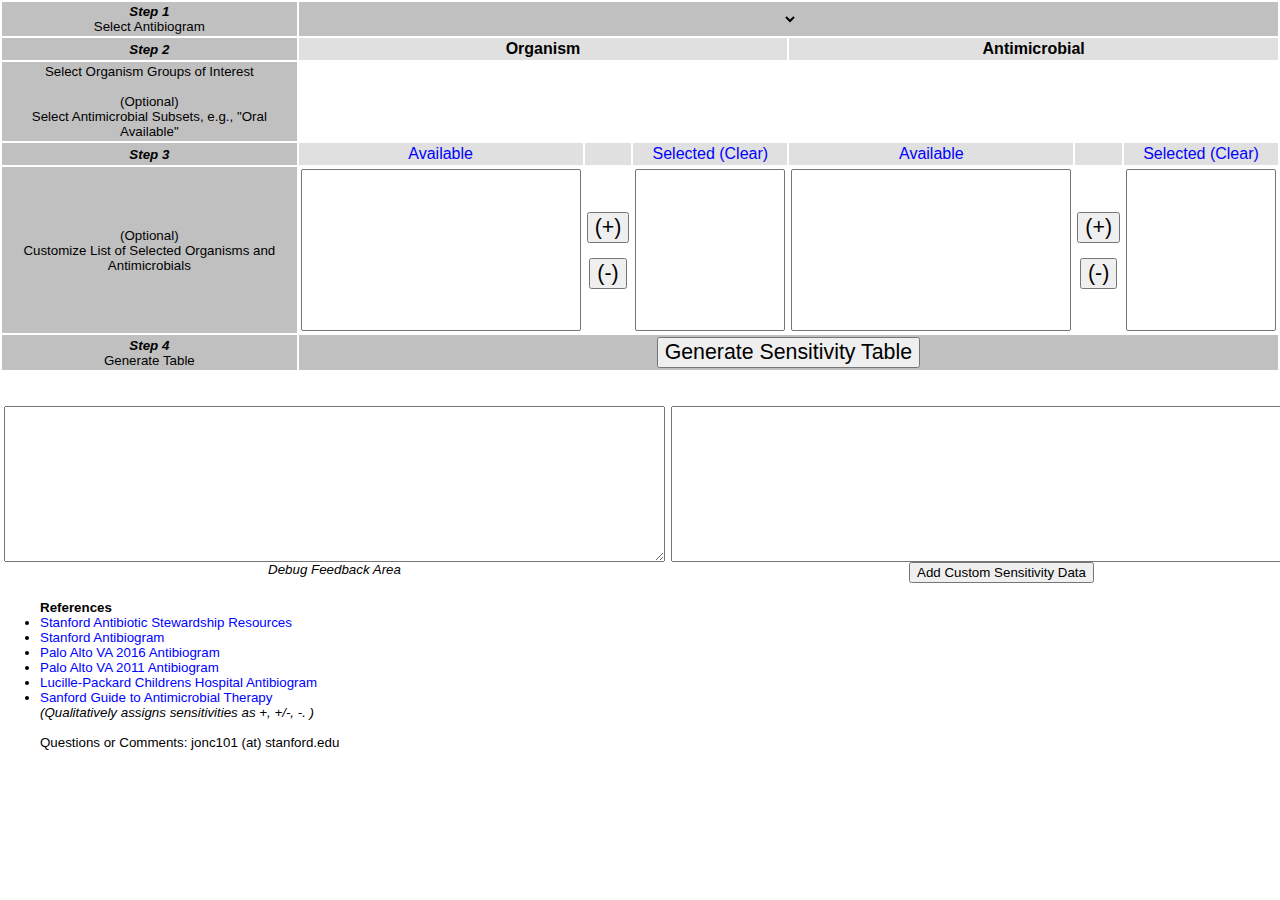
<file: medinfo/web/tools/Antibiogram/AntibiogramTable.htm>
<TITLE>Interactive Antibiogram</TITLE>
<!--
Interactive Antibiogram
Jonathan H. Chen
jonc101 at gmail.com
jonc101 at stanford.edu
2012

/**
 * Copyright 2012, Jonathan H. Chen (jonc101 at gmail.com / jonc101 at stanford.edu)
 *
 * See linked data file for additional data source references
 *
 */
-->
<LINK href="antibiogramStyles.css" rel="stylesheet" type="text/css">
<SCRIPT language="JavaScript" src="../lib/toolkit.js"></SCRIPT>

<SCRIPT language="JavaScript" src="../lib/Color.js"></SCRIPT>

<SCRIPT language="JavaScript" src="antibiogramData.js"></SCRIPT>

<SCRIPT language="JavaScript" src="antibiogramControls.js"></SCRIPT>

<BODY topmargin="0" leftmargin="0" onload="initialize(document.forms[0]);">
<FORM name="analysisForm" onsubmit="return false;"><INPUT name="summary" type="hidden">

<DIV align="center">
<TABLE border="0" cellspacing="2" cellpadding="2">
  <TBODY>
  <TR>
    <TD align="center" class="instructionCell"><B><I>Step 1</I></B><BR>Select
      Antibiogram</TD>
    <TD align="center" class="headerRow" colspan="6">
      <SELECT name="antibiogramSelect" class="headerRow" style="border: 0px solid black; font-size: 16pt;" onchange="loadSensitivityData(this.form.dataLoad, this.options[this.selectedIndex].value);">
      </SELECT>
    </TD>
  </TR>
  <TR>
    <TH class="instructionCell"><I>Step 2</I></TH>
    <TH class="headerCol" colspan="3">Organism</TH>
    <TH class="headerCol" colspan="3">Antimicrobial</TH></TR>
  <TR>
    <TD align="center" class="instructionCell">                Select Organism
      Groups of Interest                 <BR><BR>                (Optional)<BR>
                    Select Antimicrobial Subsets, e.g., "Oral Available"
          </TD>
    <TD align="center" colspan="3">
      <TABLE width="100%" border="0">
        <TBODY>
        <TR valign="top">
          <TD>
<SCRIPT language="JavaScript">
                            for( var i=0; i < BUG_PROPERTY_LIST.length/2; i++ )
                            {
                                var bugProp = BUG_PROPERTY_LIST[i];
                                document.writeln('<input type=checkbox name="bugProp" onClick="updateBugList(this.form)" value="'+bugProp+'"><a href="javascript:toggleBugProp(\''+bugProp+'\')">'+bugProp+'</a><br>');
                            }
                            </SCRIPT>
                                     </TD>
          <TD>
<SCRIPT language="JavaScript">
                            for( var i=Math.ceil(BUG_PROPERTY_LIST.length/2); i < BUG_PROPERTY_LIST.length; i++ )
                            {
                                var bugProp = BUG_PROPERTY_LIST[i];
                                document.writeln('<input type=checkbox name="bugProp" onClick="updateBugList(this.form)" value="'+bugProp+'"><a href="javascript:toggleBugProp(\''+bugProp+'\')">'+bugProp+'</a><br>');
                            }
                            </SCRIPT>
                                     </TD></TR></TBODY></TABLE></TD>
    <TD colspan="3">
      <TABLE width="100%" border="0">
        <TBODY>
        <TR valign="top">
          <TD>
<SCRIPT language="JavaScript">
                            for( var i=0; i < DRUG_CLASS_LIST.length/2; i++ )
                            {
                                var drugProp = DRUG_CLASS_LIST[i];
                                document.writeln('<input type=checkbox name="drugProp" onClick="updateDrugList(this.form)" value="'+drugProp+'"><a href="javascript:toggleDrugProp(\''+drugProp+'\')">'+drugProp+'</a><br>');
                            }
                            </SCRIPT>
                                     </TD>
          <TD>
<SCRIPT language="JavaScript">
                            for( var i=Math.ceil(DRUG_CLASS_LIST.length/2); i < DRUG_CLASS_LIST.length; i++ )
                            {
                                var drugProp = DRUG_CLASS_LIST[i];
                                document.writeln('<input type=checkbox name="drugProp" onClick="updateDrugList(this.form)" value="'+drugProp+'"><a href="javascript:toggleDrugProp(\''+drugProp+'\')">'+drugProp+'</a><br>');
                            }
                            </SCRIPT>
                                     </TD></TR></TBODY></TABLE></TD></TR>
  <TR>
    <TH class="instructionCell"><I>Step 3</I></TH>
    <TD align="center" class="headerCol"><A href="javascript:selectAllList(document.forms[0].bugAvailable, true)">Available</A></TD>
    <TD class="headerCol">&nbsp;</TD>
    <TD align="center" class="headerCol"><A href="javascript:selectAllList(document.forms[0].bugSelected, true)">Selected</A>
      <A href="javascript:clearSelectedBugs();">(Clear)</A></TD>
    <TD align="center" class="headerCol"><A href="javascript:selectAllList(document.forms[0].drugAvailable, true)">Available</A></TD>
    <TD class="headerCol">&nbsp;</TD>
    <TD align="center" class="headerCol"><A href="javascript:selectAllList(document.forms[0].drugSelected, true)">Selected</A>
      <A href="javascript:clearSelectedDrugs();">(Clear)</A></TD></TR>
  <TR valign="middle">
    <TD align="center" class="instructionCell">                (Optional)<BR>
                    Customize List of Selected Organisms and Antimicrobials
             </TD>
    <TD align="center"><SELECT name="bugAvailable" style="width: 280px;"
      ondblclick="selectMoveCopy( this, this.form.bugSelected, true )" size="10"
      multiple=""></SELECT>             </TD>
    <TD align="center"><INPUT class="iconButton" onclick="selectMoveCopy( this.form.bugAvailable, this.form.bugSelected, true )" type="button" value="(+)">
                      <BR><BR><INPUT class="iconButton" onclick="selectMoveCopy( this.form.bugSelected, null, false )" type="button" value="(-)">
                  </TD>
    <TD align="center"><SELECT name="bugSelected" style="width: 150px;"
      ondblclick="selectMoveCopy( this, null, false )" size="10"
      multiple=""></SELECT>             </TD>
    <TD align="center"><SELECT name="drugAvailable" style="width: 280px;"
      ondblclick="selectMoveCopy( this, this.form.drugSelected, true )" size="10"
      multiple=""></SELECT>             </TD>
    <TD align="center"><INPUT class="iconButton" onclick="selectMoveCopy( this.form.drugAvailable, this.form.drugSelected, true )" type="button" value="(+)">
                      <BR><BR><INPUT class="iconButton" onclick="selectMoveCopy( this.form.drugSelected, null, false )" type="button" value="(-)">
                  </TD>
    <TD align="center"><SELECT name="drugSelected" style="width: 150px;"
      ondblclick="selectMoveCopy( this, null, false )" size="10"
      multiple=""></SELECT>             </TD></TR>
  <TR>
    <TD align="center" class="instructionCell"><B><I>Step
      4</I></B><BR>Generate Table</TD>
    <TD align="center" class="headerRow"
colspan="6"><INPUT tabindex="500" style="font-size: 16pt;" onclick="doAnalysis(this.form);" type="submit" value="Generate Sensitivity Table">
                  </TD></TR></TBODY></TABLE>

<DIV id="sensitivityTableSpace"></DIV><BR><BR>
<TABLE border="0" cellspacing="2" cellpadding="2">
  <TBODY>
  <TR valign="top">
    <TD width="50%" align="center">
        <TEXTAREA name="feedback" rows="10" cols="80" wrap="off"></TEXTAREA><BR>
        <I>Debug Feedback Area</I>
    </TD>
    <TD width="50%" align="center">
        <TEXTAREA name="dataLoad" rows="10" cols="80" wrap="off"></TEXTAREA>
        <INPUT onclick="submitSensitivityData(this.form.dataLoad);" type="button" value="Add Custom Sensitivity Data">
    </TD>
  </TR>
  </TBODY>
</TABLE>
</DIV>

<UL>
      <b>References</b>
  <LI><A href="http://med.stanford.edu/bugsanddrugs.html">Stanford Antibiotic Stewardship Resources</A>
  <LI><A href="http://lane.stanford.edu/biomed-resources/antibiograms-shc.html">Stanford Antibiogram</A>
  <LI><A href="VAPAabgm2016Report FINAL4-14-17.pdf">Palo Alto VA 2016 Antibiogram</A>
  <LI><A href="http://errolozdalga.com/medicine/pages/OtherPages/PAVAAntibiogram.html">Palo Alto VA 2011 Antibiogram</A>
  <LI><A href="http://lane.stanford.edu/biomed-resources/antibiograms-lpch.html">Lucille-Packard Childrens Hospital Antibiogram</A>
  <LI><A href="http://www.sanfordguide.com/">Sanford Guide to Antimicrobial Therapy</A><BR>
    <I>(Qualitatively assigns sensitivities as +, +/-, -.  )</I>
  </LI>
      <br>
      Questions or Comments: jonc101 (at) stanford.edu
</UL>
</FORM>
</BODY>
</HTML>
</file>
<file: medinfo/web/resource/stylesBasic.css>
BODY, TD, P, TH
{
  font-family: Arial,Verdana,Helvetica,sans-serif;
  font-size: 12pt;
}

H2
{
   font-size:  14pt;
   font-style: italic;
}

PRE
{
   font-family: Lucida Console,monospace;
   font-size: 12pt;
}

A
{
   text-decoration:  none;
}

A:hover
{
   text-decoration:  underline;
}

input
{
	/*border: solid black 1px;*/
    font-family: Arial, Verdana, Helvetica, sans-serif; 
    font-size: 10pt;
}

textarea
{
	/*border: solid black 1px;*/
    font-family: Arial, Verdana, Helvetica, sans-serif; 
    font-size: 10pt;
}

.fixedwidth
{
   font-family: Lucida Console,monospace;
}

select
{
	/*border: solid black 1px;*/
    font-family: Arial, Verdana, Helvetica, sans-serif; 
    font-size: 10pt;
}

hr
{
   border: solid black 1px;
}

.spacer
{
}

.siteTitle
{
   color:      #4060b0;
   font-size:  20pt;
   font-weight:bold;
   font-style: italic;
   text-align: center;
}

.featureTitle
{
   font-size:  14pt;
   font-style: italic;
}

.featureContent
{
   font-size:  12pt;
}

.question
{
   font-weight:   bold;
   font-style:    italic;
}

.numberField
{
	text-align:	right;
}

.readonly
{
	border-width: 0px;
	background-color: transparent;
}

.subtleLink
{
	color:	black;
}

.errorMsg
{
	color:	#ff0000;
	font-weight: bold;
}

.successMsg
{
	color:	#00c000;
	font-weight: bold;
}

.feedbackBox
{
    font-size: 12pt;
    font-style: italic;
    border: solid black 0px;
}

.smallText
{
  font-family: Arial,Verdana,Helvetica,sans-serif;
  font-size: 10pt;
}

.completionCode
{
	font-size: 16pt;
	font-weight: bold;
	color:	#000080;
}
</file>
<file: medinfo/web/resource/stylesGrey.css>
BODY, TD, P, PRE
{
   color: #000000;
}

a
{
   color: #0000ff;
}

a.breadcrumb
{
   color:   #ffffff;
}

.navLinks
{
   color:            #00000;
   background-color: #c0c0c0; 
   font-weight:      bold;
}


.text
{
   color: #000000;
   font-weight: normal;
}

.content
{
   color: #000000;
   background-color: #ffffff;
}

.labelCell
{
   color: #000000;
   background-color: #c0c0c0; 
   font-weight:      bold;
}

.subheading
{
   color:            #ffffff;
   background-color: #808080;
   font-weight:      bold;
}

TH
{
   color:            #000000;
   background-color: #c0c0c0;
   font-weight:      bold;
}

.heading
{
   color:            #ffffff;
   background-color: #808080;
   font-weight:      bold;
   font-style:       italic;
   font-size:        16pt;
}

.dataTable
{
   border: solid #000000 1px;
   color: #000000;
   background-color: #ffffff;
}

.line
{
   background-color: #000000;
   padding: 0px;
}

.softLine
{
   background-color: #c0c0c0;
   padding: 0px;
}

input
{
   /*border:              solid #000000 1px;*/
   color:               #000000;
   /*background-color:    #e0e0e0;*/
}

.buttonSelected
{
   font-weight:      bold;
}
</file>
<file: medinfo/web/tools/Antibiogram/antibiogramStyles.css>
BODY, TD, P, TH
{
  font-family: Arial,Verdana,Helvetica,sans-serif;
  font-size: 10pt;
}

A
{
	color: blue;	/* Fixed color so won't change with controller clicks */
   	text-decoration:  none;
}

A:hover
{
   text-decoration:  underline;
}

.label
{
  font-size: 14pt;
}


PRE
{
   font-family: Lucida Console,monospace;
   font-size: 10pt;
}

input
{
    /*border: solid black 1px;*/
    font-family: Arial, Verdana, Helvetica, sans-serif;
    font-size: 10pt;
}

textarea
{
    /*border: solid black 1px;*/
    font-family: Arial, Verdana, Helvetica, sans-serif;
    font-size: 10pt;
}

select
{
    /*border: solid black 1px;*/
    font-family: Arial, Verdana, Helvetica, sans-serif;
    font-size: 10pt;
}

.sensitivityCellPositive
{
	background-color:	#00ff00;
}
.sensitivityCellModerate
{
	background-color:	#ffff00;
}
.sensitivityCellNegative
{
	background-color:	#ff0000;
}

.headerRow
{
  	font-size: 12pt;
  	background-color:	#c0c0c0;
}
.headerCol
{
  	font-size: 12pt;
  	background-color:	#e0e0e0;
}

.instructionCell
{
	background-color:	#c0c0c0;
}


.iconButton
{
	font-size: 16pt;
}

.rotateText
{
float: left; 
position: relative;
-moz-transform: rotate(270deg);  /* FF3.5+ */        
-o-transform: rotate(270deg);  /* Opera 10.5 */   
-webkit-transform: rotate(270deg);  /* Saf3.1+, Chrome */              
filter:  progid:DXImageTransform.Microsoft.BasicImage(rotation=3);  /* IE6,IE7 */          
-ms-filter: "progid:DXImageTransform.Microsoft.BasicImage(rotation=3); /* IE8 */           
}
</file>
